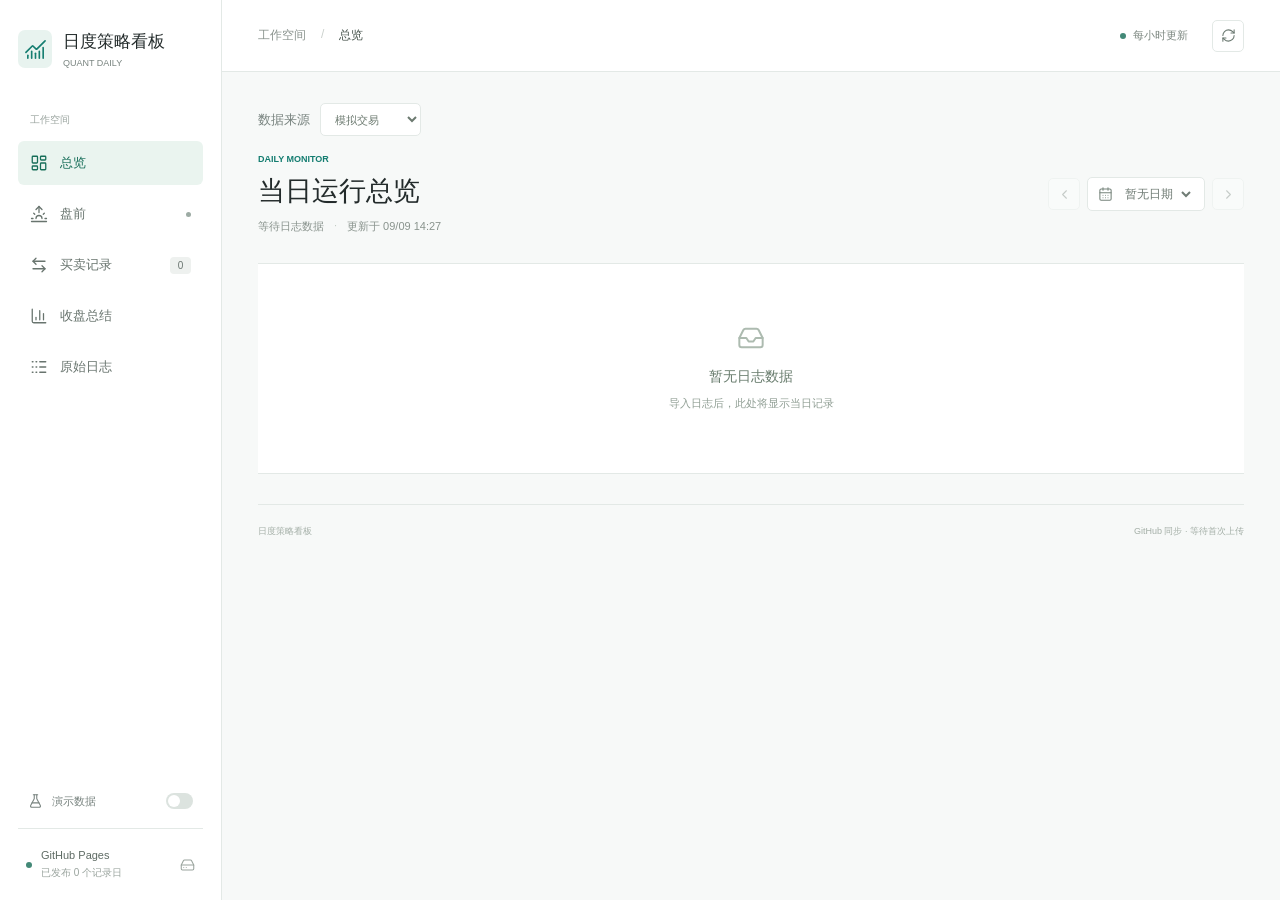
<file: quant/index.html>
<!doctype html>
<html lang="zh-CN">
<head>
  <meta charset="utf-8">
  <meta name="viewport" content="width=device-width,initial-scale=1">
  <meta name="color-scheme" content="light">
  <title>日度策略看板</title>
  <link rel="stylesheet" href="./styles.css">
  <script defer src="./vendor/lucide.min.js"></script>
  <script defer src="./config.js"></script>
  <script defer src="./app.js"></script>
</head>
<body>
  <div class="app-shell">
    <aside class="sidebar">
      <a class="brand" href="./"><span class="brand-mark"><i data-lucide="chart-no-axes-combined"></i></span><span>日度策略看板<small>QUANT DAILY</small></span></a>
      <div class="nav-label">工作空间</div>
      <nav aria-label="主要导航">
        <button class="nav-item active" data-view="overview"><i data-lucide="layout-dashboard"></i><span>总览</span></button>
        <button class="nav-item" data-view="morning"><i data-lucide="sunrise"></i><span>盘前</span><span class="nav-dot" id="morning-dot"></span></button>
        <button class="nav-item" data-view="trades"><i data-lucide="arrow-left-right"></i><span>买卖记录</span><span class="nav-count" id="trade-count">0</span></button>
        <button class="nav-item" data-view="close"><i data-lucide="chart-column"></i><span>收盘总结</span></button>
        <button class="nav-item" data-view="logs"><i data-lucide="logs"></i><span>原始日志</span></button>
      </nav>
      <div class="sidebar-bottom">
        <label class="demo-switch"><span><i data-lucide="flask-conical"></i>演示数据</span><input id="demo-toggle" type="checkbox" role="switch" aria-label="演示数据"></label>
        <div class="local-status"><span class="status-dot"></span><span>本地工作空间<small id="source-count">等待数据</small></span><i data-lucide="hard-drive"></i></div>
      </div>
    </aside>
    <main>
      <header class="topbar"><div class="breadcrumb">工作空间 <span>/</span> <strong id="breadcrumb-view">总览</strong></div><div class="topbar-actions"><span class="auto-status"><span class="status-dot"></span>每小时更新</span><button class="icon-button" id="import-button" title="导入日志" aria-label="导入日志"><i data-lucide="upload"></i></button><input type="file" id="file-input" accept=".txt,.log,.csv,text/plain" hidden><button class="icon-button" id="refresh-button" title="刷新数据" aria-label="刷新数据"><i data-lucide="refresh-cw"></i></button></div></header>
      <div class="content">
        <div id="demo-banner" class="notice demo-notice" hidden><i data-lucide="flask-conical"></i><span>演示模式 · 以下均为虚构数据，不代表实际账户或交易。</span></div>
        <div id="backtest-banner" class="notice demo-notice" hidden><i data-lucide="history"></i><span>回测数据 · 历史行情回测结果，非模拟交易或实盘成交。</span></div>
        <div id="error-banner" class="notice error-notice" role="alert" hidden></div>
        <label id="run-picker" hidden>数据来源 <select id="run-select" class="filter-select" aria-label="选择数据来源"><option value="">模拟交易</option></select></label>
        <section class="page-heading"><div><div class="eyebrow">DAILY MONITOR</div><h1 id="page-title">当日运行总览</h1><p class="subtitle"><span id="day-caption">等待日志数据</span><span class="subtitle-divider">·</span><span id="updated-at">尚未更新</span></p></div><div class="date-controls"><button id="prev-day" class="icon-button" title="前一个交易日" aria-label="前一个交易日"><i data-lucide="chevron-left"></i></button><label class="date-selector"><i data-lucide="calendar-days"></i><select id="date-select" aria-label="选择日期"><option value="">暂无日期</option></select></label><button id="next-day" class="icon-button" title="后一个交易日" aria-label="后一个交易日"><i data-lucide="chevron-right"></i></button></div></section>
        <div id="loading" class="loading-state" role="status" hidden>正在载入数据…</div>
        <div id="workspace"></div>
        <footer><span>日度策略看板</span><span id="footer-status">本地日志 · 每 60 分钟更新</span></footer>
      </div>
    </main>
  </div>
  <div id="toast" class="toast" role="status" hidden></div>
</body>
</html>
</file>
<file: quant/styles.css>
:root{font-family:Inter,-apple-system,BlinkMacSystemFont,"Segoe UI","PingFang SC","Microsoft YaHei",sans-serif;color:#232b2b;background:#f7f9f8;font-synthesis:none;--teal:#147d70;--muted:#78837f;--line:#e3e9e6;--red:#c34a45;--green:#278568;--white:#fff}*{box-sizing:border-box;letter-spacing:0}body{margin:0;font-size:13px}button,input,select{font:inherit}button,select{cursor:pointer}button{color:inherit}a{color:inherit;text-decoration:none}button:disabled{opacity:.35;cursor:default}button:focus-visible,select:focus-visible,input:focus-visible,a:focus-visible{outline:2px solid var(--teal);outline-offset:3px}button{transition:background .15s,color .15s}svg{width:18px;height:18px;stroke-width:1.7;flex-shrink:0}[hidden]{display:none!important}.app-shell{min-height:100vh;display:grid;grid-template-columns:222px minmax(0,1fr)}.sidebar{background:#fff;border-right:1px solid var(--line);padding:30px 18px 20px;display:flex;flex-direction:column;position:sticky;top:0;height:100vh}.brand{display:flex;align-items:center;gap:11px;font-size:17px;font-weight:650;white-space:nowrap}.brand-mark{width:34px;height:38px;display:grid;place-items:center;background:#e8f3ef;color:var(--teal);border-radius:7px}.brand-mark svg{width:23px;height:23px}.brand small{display:block;font-size:9px;font-weight:500;color:var(--muted);margin-top:5px}.nav-label{font-size:10px;color:#9aa49f;margin:45px 12px 14px}.sidebar nav{display:grid;gap:7px}.nav-item{border:0;background:transparent;display:flex;align-items:center;gap:12px;padding:13px 12px;border-radius:6px;text-align:left;color:#68746e;width:100%;font-weight:500}.nav-item:hover{background:#f5f8f6}.nav-item.active{background:#eaf4ef;color:#176e59}.nav-item svg{width:18px;height:18px}.nav-count{margin-left:auto;min-width:21px;font-size:10px;background:#eef1ef;border-radius:4px;text-align:center;padding:3px 4px;color:#6c7772}.nav-item.active .nav-count{background:#d9eae1}.nav-dot{width:5px;height:5px;border-radius:50%;background:#9daba4;margin-left:auto}.nav-dot.available{background:var(--teal)}.sidebar-bottom{margin-top:auto}.demo-switch{display:flex;align-items:center;justify-content:space-between;padding:18px 10px;font-size:11px;color:var(--muted)}.demo-switch>span{display:flex;gap:9px;align-items:center}.demo-switch svg{width:15px}.demo-switch input{appearance:none;width:27px;height:16px;background:#dce3df;border-radius:12px;position:relative;cursor:pointer;margin:0}.demo-switch input:before{content:"";display:block;position:absolute;width:12px;height:12px;background:white;border-radius:50%;top:2px;left:2px;transition:transform .15s}.demo-switch input:checked{background:var(--teal)}.demo-switch input:checked:before{transform:translateX(11px)}.local-status{border-top:1px solid var(--line);padding:20px 8px 0;display:flex;align-items:center;gap:9px;font-size:11px;color:#5e6b64}.local-status small{display:block;color:#9aa49e;font-size:10px;margin-top:5px}.local-status>svg{margin-left:auto;width:15px;color:#9aa49e}.status-dot{width:6px;height:6px;border-radius:50%;background:#438977;flex-shrink:0}.topbar{height:72px;border-bottom:1px solid var(--line);background:#fff;display:flex;align-items:center;justify-content:space-between;padding:0 36px}.breadcrumb{font-size:12px;color:#8a938e;display:flex;gap:15px}.breadcrumb strong{font-weight:500;color:#47544d}.breadcrumb>span{color:#cad0cc}.topbar-actions{display:flex;align-items:center;gap:10px}.auto-status{font-size:11px;color:#7d8881;display:flex;align-items:center;gap:7px;margin-right:14px}.icon-button{width:32px;height:32px;flex-shrink:0;display:inline-flex;align-items:center;justify-content:center;border:1px solid var(--line);background:#fff;border-radius:5px;color:#6b7971}.icon-button:hover{background:#f0f5f2;color:var(--teal)}.icon-button svg{width:15px;height:15px}.content{padding:31px 36px 22px;max-width:1600px;margin:0 auto}.page-heading{display:flex;align-items:center;justify-content:space-between;gap:20px;margin-bottom:29px}.eyebrow{font-size:9px;color:var(--teal);font-weight:650;margin-bottom:10px}h1{font-size:27px;line-height:1.3;font-weight:600;margin:0}.subtitle{display:flex;flex-wrap:wrap;gap:10px;color:#89938d;font-size:11px;margin:10px 0 0}.subtitle-divider{color:#c4cdc6}.date-controls{display:flex;gap:7px;align-items:center}.date-selector{background:#fff;border:1px solid var(--line);border-radius:5px;display:flex;align-items:center;padding:0 10px;gap:8px;height:34px;color:#77847c}.date-selector svg{width:15px}.date-selector select{border:0;background:transparent;color:#34453b;font-size:12px;padding-right:5px;max-width:150px}.metrics{display:grid;grid-template-columns:1.2fr repeat(4,1fr);background:#fff;border-block:1px solid var(--line);padding:25px 0;margin-bottom:27px}.metric{padding:0 22px;border-right:1px solid var(--line);min-width:0}.metric:first-child{padding-left:22px}.metric:last-child{border:0}.metric-label{font-size:11px;color:#7c8880;display:flex;justify-content:space-between;gap:5px;margin-bottom:13px}.metric-label svg{width:13px;height:13px;color:#a3b0a7}.metric-value{font-variant-numeric:tabular-nums;font-size:23px;font-weight:550;line-height:1.2;white-space:nowrap}.metric-detail{font-size:10px;color:#8f9992;margin-top:10px;display:flex;gap:7px;flex-wrap:wrap}.positive{color:var(--red)!important}.negative{color:var(--green)!important}.neutral{color:#6e7c73}.overview-grid{display:grid;grid-template-columns:minmax(0,1.95fr) minmax(240px,1fr);gap:28px;margin-bottom:28px}.section{min-width:0}.section-heading{display:flex;align-items:center;justify-content:space-between;gap:12px;margin-bottom:18px;min-height:28px}.section-title{display:flex;align-items:center;gap:9px;min-width:0}.section-title h2{font-size:14px;font-weight:600;margin:0}.section-title>span{font-size:10px;color:#8e9991}.subtle-link{border:0;background:transparent;color:#7d8881;display:inline-flex;align-items:center;gap:6px;padding:0;font-size:10px;white-space:nowrap}.subtle-link svg{width:13px;height:13px}.subtle-link:hover{color:var(--teal)}.chart-surface{background:white;border:1px solid var(--line);height:247px;padding:17px 18px 9px;position:relative}.chart-legend{display:flex;align-items:center;gap:7px;font-size:10px;color:#7a877e;height:20px}.legend-line{width:15px;height:2px;background:var(--teal)}.chart-legend>span:last-child{margin-left:auto;color:#a2ada5}.chart-wrap{height:190px;position:relative}.chart-wrap canvas{display:block;width:100%;height:100%}.chart-empty{position:absolute;inset:0;display:grid;place-items:center;font-size:12px;color:#a3ada6}.phase-list{background:#fff;border:1px solid var(--line);height:247px;padding:7px 19px;display:grid;grid-template-rows:repeat(3,1fr)}.phase{display:flex;align-items:center;gap:13px;border-bottom:1px solid #eef2ef;min-width:0}.phase:last-child{border:0}.phase-icon{width:34px;height:34px;border-radius:50%;display:grid;place-items:center;background:#f2f6f3;color:#688476;flex-shrink:0}.phase-icon svg{width:16px;height:16px}.phase-content{flex:1;min-width:0}.phase-title{font-size:11px;font-weight:550;margin-bottom:6px}.phase-detail{font-size:10px;color:#95a097;line-height:1.5}.tag{display:inline-block;font-size:9px;padding:4px 6px;background:#edf5f0;color:#51826a;border-radius:4px;white-space:nowrap;line-height:1.2}.tag.muted{color:#9aa39d;background:#f1f3f1}.tag.warning{background:#fcf1d9;color:#aa852f}.tag.buy{color:var(--red);background:#fbefec}.tag.sell{color:var(--green);background:#eaf5ef}.strategies-section{margin-bottom:27px}.strategy-grid{display:grid;grid-template-columns:repeat(4,minmax(0,1fr));gap:13px}.strategy-item{background:#fff;border:1px solid var(--line);border-radius:6px;padding:17px;min-width:0}.strategy-top{display:flex;align-items:center;gap:8px;margin-bottom:19px}.strategy-symbol{width:27px;height:27px;border-radius:5px;background:#eaf3ed;color:#739581;display:grid;place-items:center;flex-shrink:0}.strategy-symbol svg{width:15px;height:15px}.strategy-item:nth-child(2) .strategy-symbol{background:#f0eef5;color:#998ab5}.strategy-item:nth-child(3) .strategy-symbol{background:#fcf2e6;color:#b79a60}.strategy-item:nth-child(4) .strategy-symbol{background:#edf1f6;color:#8a9fae}.strategy-name{font-size:11px;font-weight:550;overflow-wrap:anywhere}.strategy-label{font-size:9px;color:#9aa59c;margin-top:4px}.strategy-stats{display:flex;justify-content:space-between;gap:8px}.strategy-stats>div:last-child{text-align:right}.stat-label{font-size:10px;color:#8d9a90;margin-bottom:8px}.stat-value{font-size:18px;font-variant-numeric:tabular-nums}.allocation-track{height:3px;background:#edf2ee;margin-top:15px;overflow:hidden}.allocation-fill{height:100%;background:#78a98e}.strategy-bottom{font-size:9px;color:#94a196;margin-top:11px;display:flex;justify-content:space-between;gap:5px}.table-surface{background:#fff;border-block:1px solid var(--line);overflow:auto}.data-table{border-collapse:collapse;width:100%;text-align:left;white-space:nowrap;font-size:11px}.data-table th{font-weight:400;color:#8b9790;background:#fafcfb;padding:13px 16px;border-bottom:1px solid var(--line)}.data-table td{padding:15px 16px;border-bottom:1px solid #edf1ee;max-width:300px}.data-table tbody tr:last-child td{border-bottom:0}.data-table tbody tr:hover{background:#fbfdfb}.data-table .number{text-align:right;font-variant-numeric:tabular-nums}.security-name{font-weight:500}.security-code{font-size:9px;color:#a0aaa4;margin-top:4px}.sort-button{border:0;padding:0;background:none;color:inherit;display:inline-flex;gap:4px;align-items:center;white-space:nowrap}.sort-button svg{width:11px;height:11px}.table-footer{font-size:10px;color:#94a096;display:flex;justify-content:space-between;padding-top:13px;gap:15px}.filters{display:flex;align-items:center;gap:9px;flex-wrap:wrap;margin-bottom:17px}.filter-select,.search-input{height:33px;border:1px solid var(--line);background:#fff;border-radius:5px;font-size:11px;color:#6c7a70;max-width:100%}.filter-select{padding:0 25px 0 10px}.search-wrap{position:relative;min-width:160px;flex:1;max-width:300px}.search-wrap svg{position:absolute;left:10px;top:10px;width:13px;height:13px;color:#92a097}.search-input{width:100%;padding:0 10px 0 31px}.command-button{display:inline-flex;align-items:center;justify-content:center;gap:7px;border:1px solid var(--line);background:#fff;border-radius:5px;height:33px;padding:0 11px;font-size:11px;color:#65786a}.command-button svg{width:14px;height:14px}.command-button:hover{background:#edf5f0}.filters .export-button{margin-left:auto}.empty-state{padding:60px 20px;text-align:center;color:#92a096;background:#fff;border-block:1px solid var(--line)}.empty-state svg{width:28px;height:28px;display:block;margin:0 auto 16px;color:#adbbb0}.empty-state h3{font-size:14px;color:#687c6d;font-weight:500;margin:0 0 8px}.empty-state p{font-size:11px;margin:0;line-height:1.7}.notice{display:flex;gap:9px;align-items:center;border-radius:5px;padding:12px 14px;margin-bottom:20px;font-size:11px;line-height:1.6;overflow-wrap:anywhere}.notice svg{width:16px;height:16px;flex-shrink:0}.demo-notice{background:#fff4d8;color:#9c7526;border:1px solid #eadcb9}.error-notice{background:#fff0eb;color:#ae5943;border:1px solid #ebd5cd}.loading-state{color:#6f8e7a;padding:14px 0}.phase-summary{display:flex;align-items:center;gap:12px;border-block:1px solid var(--line);padding:18px 0;margin-bottom:24px;color:#89958c;font-size:11px}.phase-summary strong{color:#506b59;font-size:14px;font-weight:500}.phase-strategy{margin-bottom:29px}.phase-strategy .section-heading{margin-bottom:13px}.allocation-badge{font-size:10px;font-weight:400;color:#8e9b92;margin-left:7px}.line-list{margin:0 0 20px;padding:0;list-style:none;border-left:2px solid #dce9e0}.line-list li{padding:7px 14px;font-size:11px;line-height:1.8;color:#708075;overflow-wrap:anywhere;white-space:pre-wrap}.detail-cell{white-space:normal;line-height:1.8;min-width:160px;color:#849089}.log-list{background:white;border-block:1px solid var(--line)}.log-row{display:grid;grid-template-columns:69px 55px minmax(0,1fr);gap:12px;padding:12px 16px;border-bottom:1px solid #eef2ef;font-size:11px;line-height:1.7}.log-row:last-child{border:0}.log-time{font-variant-numeric:tabular-nums;color:#98a39c}.log-level{font-size:9px;color:#6f9682;padding-top:2px}.log-level.warning,.log-level.error{color:#b38945}.log-message{white-space:pre-wrap;overflow-wrap:anywhere;margin:0;color:#697a6e}.log-row details{min-width:0}.log-row summary{cursor:pointer;color:#718876;font-size:10px;margin-top:5px}.raw-text{font:11px/1.7 ui-monospace,monospace;white-space:pre-wrap;overflow-wrap:anywhere;color:#7b897e;margin:8px 0 0}.warning-list{margin:18px 0 0;padding:0;list-style:none}.warning-list li{padding:10px 14px;background:#fcf6e9;border-left:2px solid #d1b16e;color:#9e844e;font-size:11px;line-height:1.7;overflow-wrap:anywhere;margin-bottom:6px}.toast{position:fixed;bottom:25px;left:50%;transform:translateX(-50%);background:#2f4538;color:white;padding:13px 20px;border-radius:6px;font-size:12px;z-index:10;max-width:90%;box-shadow:0 4px 18px #2233291a}footer{display:flex;justify-content:space-between;gap:15px;font-size:9px;color:#a4afa7;border-top:1px solid var(--line);padding-top:20px;margin-top:30px}.spinning svg{animation:spin 1s linear infinite}@keyframes spin{to{transform:rotate(360deg)}}
@media(min-width:1600px){.content{padding-top:38px}.metric-value{font-size:27px}.strategy-item{padding:21px}.chart-surface,.phase-list{height:275px}.chart-wrap{height:218px}}
@media(max-width:1150px){.app-shell{grid-template-columns:190px minmax(0,1fr)}.sidebar{padding-inline:13px}.brand{font-size:15px;gap:8px}.brand-mark{width:30px}.content{padding:27px 24px}.topbar{padding-inline:24px}.metric{padding:0 13px}.metric-value{font-size:20px}.metric:first-child{padding-left:13px}.strategy-grid{grid-template-columns:repeat(2,minmax(0,1fr))}.overview-grid{gap:18px;grid-template-columns:minmax(0,1.5fr) minmax(230px,1fr)}.strategy-top{margin-bottom:14px}}
@media(max-width:850px){.app-shell{grid-template-columns:68px minmax(0,1fr)}.sidebar{padding:24px 10px}.brand{justify-content:center}.brand>span:last-child,.nav-label,.nav-item>span,.demo-switch>span,.local-status{display:none}.sidebar nav{margin-top:40px}.nav-item{justify-content:center;padding:13px}.demo-switch{justify-content:center;padding:16px 0}.metrics{grid-template-columns:repeat(3,minmax(0,1fr));row-gap:25px}.metric:nth-child(3){border:0}.metric:nth-child(4){padding-left:13px}.overview-grid{grid-template-columns:1fr}.phase-list{height:auto;grid-template-columns:repeat(3,minmax(0,1fr));grid-template-rows:auto;padding:0 12px}.phase{padding:18px 6px;border-bottom:0;border-right:1px solid #edf2ee;gap:8px;flex-wrap:wrap}.phase-icon{width:27px;height:27px}.phase>.tag{margin-left:35px}.phase-detail{font-size:9px}.page-heading{align-items:flex-start;flex-direction:column;gap:18px}.date-controls{align-self:flex-start}.section-heading{gap:8px}}
@media(max-width:520px){.app-shell{display:block}.sidebar{position:static;width:100%;height:auto;padding:18px 16px 0;border-right:0;border-bottom:1px solid var(--line)}.brand{justify-content:flex-start;font-size:16px}.brand>span:last-child{display:block}.brand small{font-size:8px}.brand-mark{height:32px;width:31px}.sidebar nav{margin-top:19px;display:flex;gap:2px;justify-content:space-between}.nav-item{padding:11px 7px;gap:5px;border-radius:4px 4px 0 0;width:auto;font-size:10px;flex-direction:column}.nav-item svg{width:16px;height:16px}.nav-item>span:not(.nav-count):not(.nav-dot){display:block}.sidebar-bottom{position:absolute;right:18px;top:22px}.demo-switch{padding:0}.demo-switch>span{display:flex;font-size:9px;margin-right:7px}.demo-switch>span svg{display:none}.topbar{height:49px;padding:0 17px}.topbar-actions{gap:7px}.auto-status{font-size:9px;margin-right:4px}.icon-button{width:29px;height:29px}.breadcrumb{font-size:10px;gap:9px}.content{padding:24px 17px 20px}.page-heading{margin-bottom:22px;gap:16px}.eyebrow{font-size:8px;margin-bottom:9px}h1{font-size:24px}.subtitle{font-size:9px;gap:7px}.metrics{grid-template-columns:repeat(2,minmax(0,1fr));padding:20px 0;row-gap:24px}.metric{padding:0 13px}.metric:nth-child(3){border-right:1px solid var(--line)}.metric:nth-child(even){border-right:0}.metric-label{font-size:10px;margin-bottom:10px}.metric-value{font-size:22px}.metric-detail{font-size:9px;margin-top:7px}.metric:last-child{grid-column:1/-1;display:grid;grid-template-columns:1fr 1fr;align-items:center;border-top:1px solid #edf1ee;padding-top:16px;gap:7px}.metric:last-child .metric-label{margin:0}.metric:last-child .metric-value{text-align:right;font-size:19px}.metric:last-child .metric-detail{grid-column:1/-1;margin:0}.section-title h2{font-size:13px}.section-title>span{font-size:9px}.chart-surface{padding:14px 10px 5px;height:230px}.chart-wrap{height:185px}.phase-list{display:block;padding:2px 15px}.phase{flex-wrap:nowrap;padding:15px 0;border-right:0;border-bottom:1px solid #edf2ee;gap:12px}.phase>.tag{margin-left:0}.phase-detail{font-size:10px}.strategy-grid{gap:10px}.strategy-item{padding:13px 11px}.strategy-name{font-size:10px}.strategy-symbol{width:23px;height:25px}.strategy-stats{gap:4px}.stat-value{font-size:17px}.stat-label{font-size:9px}.strategy-bottom{font-size:8px}.strategy-top{gap:6px}.strategy-label{font-size:8px}.section-heading .subtle-link{font-size:9px}.table-footer{font-size:9px}.data-table th,.data-table td{padding:12px}.filters{gap:7px}.filters .filter-select{max-width:48%;flex:1}.search-wrap{max-width:none;flex-basis:100%}.filters .export-button{margin-left:0}.log-row{grid-template-columns:53px 38px minmax(0,1fr);gap:8px;padding:12px 9px;font-size:10px}.log-level{font-size:8px}.notice{font-size:10px;padding:10px}.phase-summary{flex-wrap:wrap;font-size:10px}.phase-summary strong{font-size:12px}footer{font-size:8px}.allocation-badge{display:block;font-size:9px;margin:5px 0 0}}
#run-picker{display:flex;align-items:center;gap:10px;flex-wrap:wrap;margin-bottom:18px;color:var(--muted)}#run-select{max-width:100%;min-width:0}
</file>
